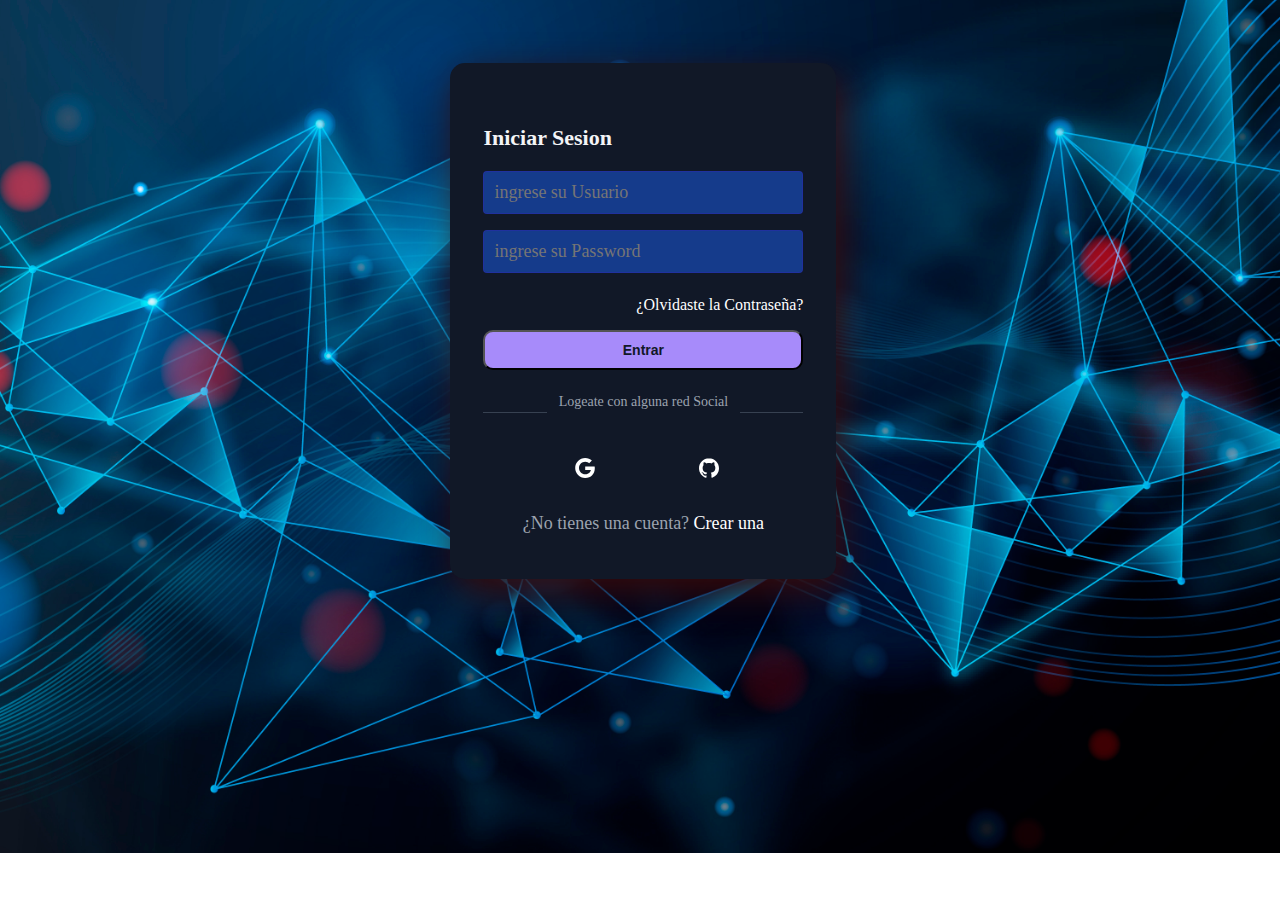
<file: Index.html>
<!DOCTYPE html5>
<html lang="en">
<head>
    <meta charset="UTF-8">
    <meta name="viewport" content="width=device-width, initial-scale=1.0">
    <title>Inicar Sesion</title>
    <link rel="stylesheet" href="Estilos.css">
    <script src="login.js"></script>
</head>
<body>

    <section class="form-register borde-animacion">
        <h4>Iniciar Sesion</h4>
        <input class="controls" type="text" name="Usario" id="Usuario" placeholder="ingrese su Usuario">
        <input class="controls" type="Password" name="Password" id="Password" placeholder="ingrese su Password">
        
        <div class="forgot">
            <a rel="noopener noreferrer" href="RE-contra.html">¿Olvidaste la Contraseña?</a>
        </div>

        <input  type="button" value="Entrar" id="sumbit" onclick="validate()">

        <div class="social-message">
            <div class="line"></div>
            <p class="message">Logeate con alguna red Social</p>
            <div class="line"></div>
        </div>
        <div class="social-icons">
            <button aria-label="Log in with Google" class="icon">
                <a href="https://accounts.google.com/login?hl=es"><svg xmlns="http://www.w3.org/2000/svg" viewBox="0 0 32 32" class="w-5 h-5 fill-current">
                    <path d="M16.318 13.714v5.484h9.078c-0.37 2.354-2.745 6.901-9.078 6.901-5.458 0-9.917-4.521-9.917-10.099s4.458-10.099 9.917-10.099c3.109 0 5.193 1.318 6.38 2.464l4.339-4.182c-2.786-2.599-6.396-4.182-10.719-4.182-8.844 0-16 7.151-16 16s7.156 16 16 16c9.234 0 15.365-6.49 15.365-15.635 0-1.052-0.115-1.854-0.255-2.651z"></path>
                </svg></a>
                
            </button>
            
            <button aria-label="Log in with GitHub" class="icon">
                <a href="https://github.com/signup?ref_cta=Sign+up&ref_loc=header+logged+out&ref_page=%2F&source=header-home"><svg xmlns="http://www.w3.org/2000/svg" viewBox="0 0 32 32" class="w-5 h-5 fill-current">
                    <path d="M16 0.396c-8.839 0-16 7.167-16 16 0 7.073 4.584 13.068 10.937 15.183 0.803 0.151 1.093-0.344 1.093-0.772 0-0.38-0.009-1.385-0.015-2.719-4.453 0.964-5.391-2.151-5.391-2.151-0.729-1.844-1.781-2.339-1.781-2.339-1.448-0.989 0.115-0.968 0.115-0.968 1.604 0.109 2.448 1.645 2.448 1.645 1.427 2.448 3.744 1.74 4.661 1.328 0.14-1.031 0.557-1.74 1.011-2.135-3.552-0.401-7.287-1.776-7.287-7.907 0-1.751 0.62-3.177 1.645-4.297-0.177-0.401-0.719-2.031 0.141-4.235 0 0 1.339-0.427 4.4 1.641 1.281-0.355 2.641-0.532 4-0.541 1.36 0.009 2.719 0.187 4 0.541 3.043-2.068 4.381-1.641 4.381-1.641 0.859 2.204 0.317 3.833 0.161 4.235 1.015 1.12 1.635 2.547 1.635 4.297 0 6.145-3.74 7.5-7.296 7.891 0.556 0.479 1.077 1.464 1.077 2.959 0 2.14-0.020 3.864-0.020 4.385 0 0.416 0.28 0.916 1.104 0.755 6.4-2.093 10.979-8.093 10.979-15.156 0-8.833-7.161-16-16-16z"></path>
                </svg></a>
                
            </button>

        </div>
        <p class="signup">¿No tienes una cuenta?
            <a rel="noopener noreferrer" href="Crear-Cu.html" class="">Crear una</a>
        </p>
    </div>
    



      
        
    </section>
    
</body>
</html>
</file>
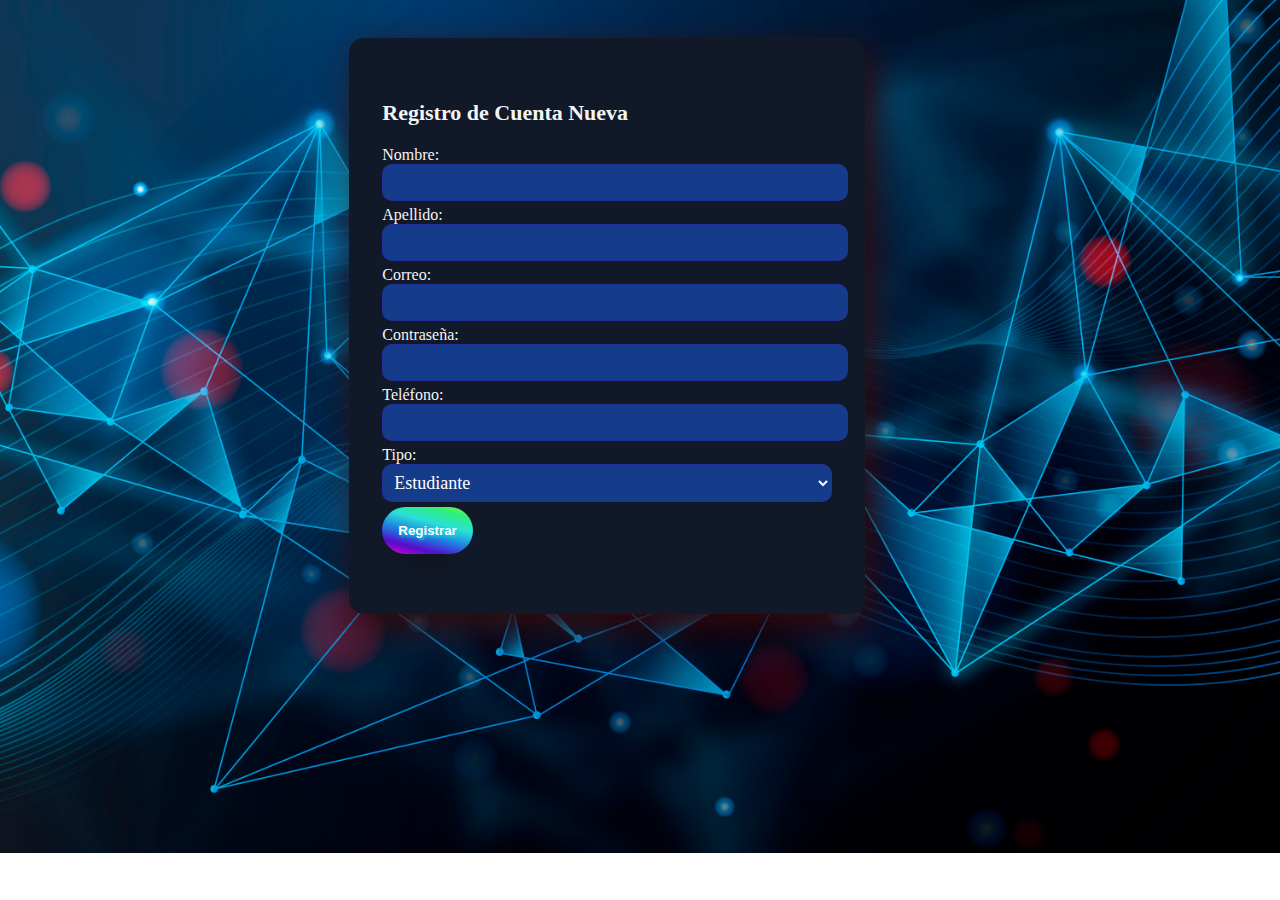
<file: Crear-Cu.html>
<!DOCTYPE html>
<html lang="en">
<head>
    <meta charset="UTF-8">
    <meta name="viewport" content="width=device-width, initial-scale=1.0">
    <title>Crear una Cuenta</title>
    <link rel="stylesheet" href="Estilos.css">
    <script src="Registro.js"></script>
</head>
<body>
    
    <form id="registroForm" class="registroForm borde-animacion">
        <h4>Registro de Cuenta Nueva</h4>
        <label for="nombre">Nombre:</label>
        <input class="controls1" type="text" id="nombre" required><br>

        <label for="apellido">Apellido:</label>
        <input class="controls1" type="text" id="apellido" required><br>

        <label for="correo">Correo:</label>
        <input class="controls1" type="email" id="correo" required><br>

        <label for="contrasena">Contraseña:</label>
        <input class="controls1" type="password" id="contrasena" required><br>

        <label for="telefono">Teléfono:</label>
        <input class="controls1" type="tel" id="telefono" required><br>

        <label for="tipo">Tipo:</label>
        <select class="controls1" id="tipo" required>
            <option value="estudiante">Estudiante</option>
            <option value="trabajador">Trabajador</option>
        </select><br>

        <button class=" button" type="submit">Registrar</button>
    </form>
    
</body>
</html>
</file>
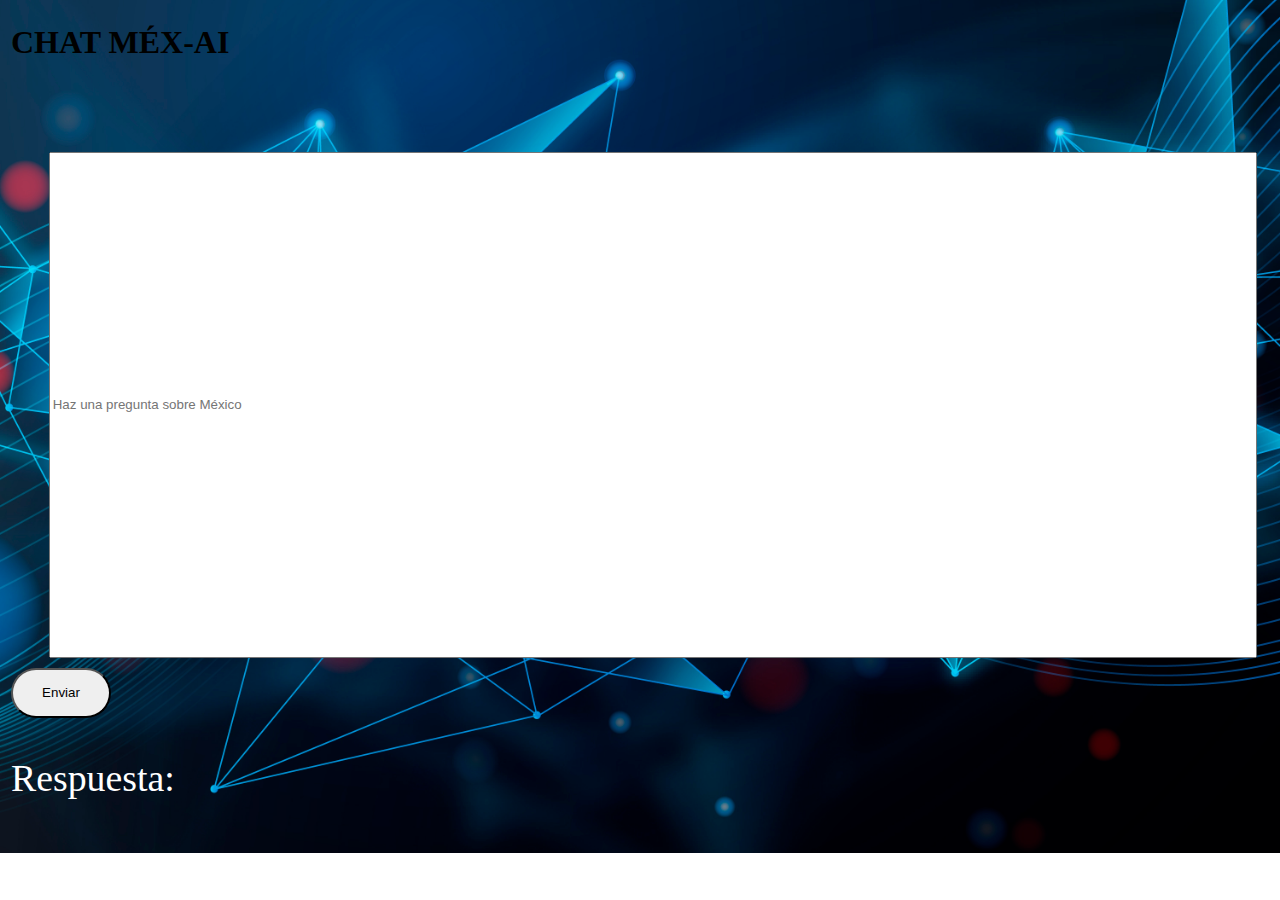
<file: Inteligencia.html>
<!DOCTYPE html>
<html lang="en">
<head>
    <meta charset="UTF-8">
    <meta name="viewport" content="width=device-width, initial-scale=1.0">
    <title>Inteligencia</title>
    <link rel="stylesheet" href="Estilos1.css">
    
</head>
<body>

    <h1 class="control2 borde-animacion">CHAT MÉX-AI</h1>
   <section class="control3 borde-animacion">
    
    
    <input class="entrada" type="text" id="pregunta" placeholder="Haz una pregunta sobre México">
    <button class="boton1" onclick="responder()">Enviar</button>
    <p class="res"> Respuesta:</p>
    <div id="respuesta"></div></section>
    

    <script>
        const baseConocimiento  = { 
            "¿Cuál es la capital de México?": "La capital de México es Ciudad de México.",
            "¿Cuántos habitantes tiene México?": "México tiene aproximadamente 126 millones de habitantes.",
            "¿Cuál es la moneda de México?": "La moneda de México es el peso mexicano.",
            "¿Cuál es la comida típica de México?": "La comida típica de México incluye tacos, enchiladas, guacamole, entre otros platillos deliciosos.",
            "¿Cuál es el idioma oficial de México?": "El idioma oficial de México es el español.",
            "¿Cuál es el nombre completo de México?": "El nombre completo de México es Estados Unidos Mexicanos.",
            "¿Cuándo es el Día de la Independencia de México?": "El Día de la Independencia de México se celebra el 16 de septiembre.",
            "¿Cuál es el principal deporte en México?": "El fútbol es el principal deporte en México.",
            "¿Cuál es el monumento más famoso de México?": "El monumento más famoso de México es el Ángel de la Independencia.",
            "¿Cuál es la raíz cuadrada de 25?": "La raíz cuadrada de 25 es 5.",
            "¿Cuántos planetas hay en el sistema solar?": "Hay 8 planetas en el sistema solar.",
            "¿Quién descubrió la ley de la gravitación universal?": "Isaac Newton descubrió la ley de la gravitación universal.",
            "¿En qué año se fundó la República de México?": "La República de México se fundó en 1824.",
            "¿Cuál es la fórmula del área de un triángulo?": "El área de un triángulo se calcula como (base * altura) / 2.",
            "¿Quién fue el primer presidente de México?": "El primer presidente de México fue Guadalupe Victoria.",
            "¿Qué es la tercera ley de Newton?": "La tercera ley de Newton establece que a toda acción le corresponde una reacción igual y opuesta.",
            "¿En qué año se promulgó la Constitución de México?": "La Constitución de México se promulgó en 1917.",
            "¿Cuál es la masa de la Tierra?": "La masa de la Tierra es aproximadamente 5.972 x 10^24 kilogramos.",
            "¿Quién pintó el mural 'Man at the Crossroads'?": "El mural 'Man at the Crossroads' fue pintado por Diego Rivera.",
            "¿Qué es la teoría de la relatividad?": "La teoría de la relatividad es una teoría formulada por Albert Einstein que describe la relación entre el tiempo y el espacio.",
            "¿Cuál es la fórmula del área de un círculo?": "El área de un círculo se calcula como πr^2, donde r es el radio del círculo.",
            "¿En qué año se llevó a cabo la Revolución Mexicana?": "La Revolución Mexicana comenzó en 1910.",
            "¿Qué es la ley de conservación de la energía?": "La ley de conservación de la energía establece que la energía en un sistema cerrado se mantiene constante y no se crea ni se destruye, solo se transforma.",
            "¿Cuál es la fórmula del agua?": "La fórmula química del agua es H2O.",
            "¿Quién descubrió el electrón?": "El electrón fue descubierto por J.J. Thomson.",
            "¿Qué es la tabla periódica de los elementos?": "La tabla periódica es una disposición de los elementos químicos en forma de tabla, organizados por su número atómico, configuración electrónica y sus propiedades químicas.",
            "¿Qué es la ley de Boyle-Mariotte?": "La ley de Boyle-Mariotte establece que la presión y el volumen de un gas están inversamente proporcional si la temperatura se mantiene constante.",
            "¿Quién formuló la teoría de la relatividad especial?": "La teoría de la relatividad especial fue formulada por Albert Einstein.",
            "¿Cómo se dice 'hola' en inglés?": "Se dice 'hello' en inglés.",
            "¿Cuál es la capital de Francia?": "La capital de Francia es París.",
            "¿Cómo se calcula la densidad de un objeto?": "La densidad se calcula dividiendo la masa de un objeto por su volumen."
        };

        function responder() {
            const pregunta = document.getElementById('pregunta').value;
            const respuesta = document.getElementById('respuesta');

            if (baseConocimiento.hasOwnProperty(pregunta)) {
                respuesta.textContent = baseConocimiento[pregunta];
            } else {
                respuesta.textContent = "Lo siento, no tengo información sobre eso.";
            }
        }
    </script>


</body>
</html>
</file>
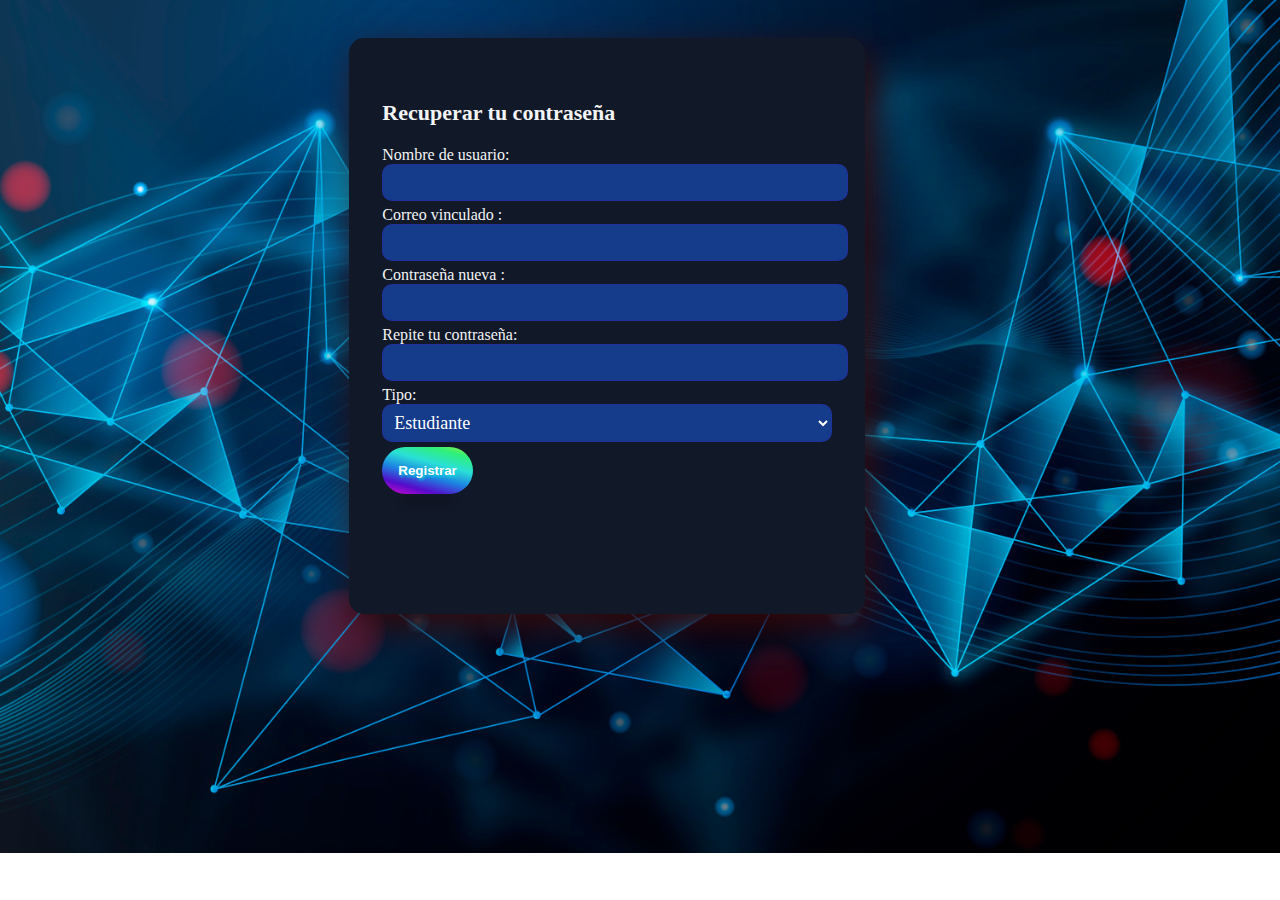
<file: RE-contra.html>
<!DOCTYPE html>
<html lang="en">
<head>
    <meta charset="UTF-8">
    <meta name="viewport" content="width=device-width, initial-scale=1.0">
    <title>Document</title>
    <link rel="stylesheet" href="Estilos.css">
</head>
<body>

    <form id="registroForm" class="registroForm borde-animacion">
        <h4>Recuperar tu contraseña</h4>
        <label for="nombre">Nombre de usuario:</label>
        <input class="controls1" type="text" id="nombre" required><br>

       
        <label for="contrasena">Correo vinculado :</label>
        <input class="controls1" type="password" id="contrasena" required><br>
        

        <label for="contrasena">Contraseña nueva :</label>
        <input class="controls1" type="password" id="contrasena" required><br>

        <label for="telefono">Repite tu contraseña:</label>
        <input class="controls1" type="tel" id="telefono" required><br>

        <label for="tipo">Tipo:</label>
        <select class="controls1" id="tipo" required>
            <option value="estudiante">Estudiante</option>
            <option value="trabajador">Trabajador</option>
        </select><br>

        <button class=" button" type="submit">Registrar</button>
    </form>  
    
</body>
</html>
</file>
<file: Estilos.css>
body {
    background-image: url('3436600.jpg');
    background-size: 100%;
    background-repeat: no-repeat;
    
  }
  body::-webkit-scrollbar{
    display: none;
}

.form-register{
  width: 320px;
  height: 450px;
  background-color: rgba(17, 24, 39, 1);
  padding: 30px;
  margin-top: 5%;
  margin-left: 35%;
  border-radius: 15px;
  font-family: 'calibri';
  color: rgba(243, 244, 246, 1);
  box-shadow: 7px 13px 37px #360a0a;

}

.form-register h4{
  font-size: 22px;
  margin-bottom: 20px;
  

  
}

.controls{
  width: 100%;
  background: #153b8b;
  padding: 10px;
  border-radius: 4px;
  margin-bottom: 16px;
  border: 1px solid #381fc557;
  font-family: 'calibri';
  font-size: 18px;
  color: white;

}

.form-register p{
  height: 40px;
  text-align: center;
  font-size: 18px;
  line-height: 30px;

}

.form-register a{
  color: white;
  text-decoration: none;
}

.form-register a:hover{
  color: white;
  text-decoration: underline;

}





.valid{
  color: gold;
}

input[type=button]{
  font-size: 16px;
  color: rgba(17, 24, 39, 1);
  font-weight: bold;
  cursor: pointer;
  border-radius: 10px;
  outline: none;
  margin-top: 3px;
  width: 100%;
  height: 40px;
  padding: -25px;
  background-color: rgba(167, 139, 250, 1);
  text-decoration: none;
  font-size: 14px;
  
  


}
.forgot {
  display: flex;
  justify-content: flex-end;
  font-size: 1rem;
  line-height: 1rem;
  color: rgba(156, 163, 175,1);
  margin: 8px 0 14px 0;
}

.social-message {
  display: flex;
  align-items: center;
  padding-top: 0.50rem;
}

.line {
  height: 1px;
  flex: 1 1 0%;
  background-color: rgba(55, 65, 81, 1);
}

.social-message .message {
  padding-left: 0.75rem;
  padding-right: 0.75rem;
  font-size: 0.875rem;
  line-height: 1.25rem;
  color: rgba(156, 163, 175, 1);
}

.social-icons {
  display: flex;
  left: 50%;
}

.social-icons .icon {
  border-radius: 0.125rem;
  padding: 0.75rem;
  border: none;
  background-color: transparent;
  margin-left: 25%;
}

.social-icons .icon svg {
  height: 1.25rem;
  width: 1.25rem;
  fill: #fff;
}
.signup {
  text-align: center;
  font-size: 0.75rem;
  line-height: 1rem;
  color: rgba(156, 163, 175, 1);
}


  
  .borde-animacion {
    position: relative;
    border: 3.5px solid transparent;
    animation: borde-animacion 9s linear infinite;
    
}


.registroForm{
  width: 450px;
  height: 510px;
  background-color: rgba(17, 24, 39, 1);
  padding: 30px;
  margin-top: 3%;
  margin-left: 27%;
  border-radius: 15px;
  font-family: 'calibri';
  color: rgba(243, 244, 246, 1);
  box-shadow: 7px 13px 37px #360a0a;
}

.controls1{
  width: 100%;
  background: #153b8b;
  padding: 7px;
  border-radius: 10px;
  margin-bottom: 5px;
  border: 1px solid #381fc557;
  font-family: 'calibri';
  font-size: 18px;
  color: white;

}
.registroForm h4{
  font-size: 22px;
  margin-bottom: 20px;
  

  
}
.button {
  width: fit-content;
  display: flex;
  padding: 1.2em 1rem;
  cursor: pointer;
  gap: 0.4rem;
  font-weight: bold;
  border-radius: 30px;
  text-shadow: 2px 2px 3px rgba(6, 221, 221, 0.952);
  background: linear-gradient(15deg, #e008ce, #550cca, #1c82e2, #2ae0d7, #2ff079, #c3ee27, #f09a18, #cf1397, #df103d) repeat-x  ;
  background-size: 300%;
  color: #fff;
  border: none;
  background-position: left center;
  box-shadow: 0 30px 10px -20px rgba(0,0,0,.2);
  transition: background .3s ease;
  top: 5%;
  
}

button:hover{
  background-image: linear-gradient(90deg,
  #fa8bff 0%,
  #2bd2ff 50%,
  #2bff88 75%,
  #fa8bff 100%
  );
  color: rgb(214, 193, 193);
  animation: slide 7s linear infinite;
}
@keyframes slide{
  100%{
      background-position: 20rem;
  }
}

.button:hover svg {
  fill: #fff;
}

.button svg {
  width: 23px;
  fill: #f09f33;
  transition: .3s ease;
}
.control2{
border-radius: 1.5rem;

} 
.control2 h1{
font-size: 35px;
margin-top: 2.5%;
margin-left: 35%;
color:  #d4e209;
-webkit-text-stroke: 1px
    rgb(44, 4, 138) ;
    


} 
.respuesta-box {
  border: 1px solid #ccc;
  padding: 10px;
  margin-bottom: 10px;
}

@keyframes borde-animacion {
  0% {
    border-color: rgb(61, 216, 255);
    
  }
  25% {
    border-color: rgb(48, 255, 134);
    
  }
  50% {
    border-color: rgb(245, 131, 255);
   
  }
  75% {
    border-color: rgb(203, 255, 61);
    
  }
  100% {
    border-color: rgb(61, 216, 255);
    
  }
  }
</file>
<file: Estilos1.css>
body {
    background-image: url('3436600.jpg');
    background-size: 100%;
    background-repeat: no-repeat;

}

body::-webkit-scrollbar {
    display: none;
}

.form-register {
    width: 320px;
    height: 450px;
    background-color: rgba(17, 24, 39, 1);
    padding: 30px;
    margin-top: 5%;
    margin-left: 35%;
    border-radius: 15px;
    font-family: 'calibri';
    color: rgba(243, 244, 246, 1);
    box-shadow: 7px 13px 37px #360a0a;

}

.form-register h4 {
    font-size: 22px;
    margin-bottom: 20px;



}

.controls {
    width: 100%;
    background: #153b8b;
    padding: 10px;
    border-radius: 4px;
    margin-bottom: 16px;
    border: 1px solid #381fc557;
    font-family: 'calibri';
    font-size: 18px;
    color: white;

}

.form-register p {
    height: 40px;
    text-align: center;
    font-size: 18px;
    line-height: 30px;

}

.form-register a {
    color: white;
    text-decoration: none;
}

.form-register a:hover {
    color: white;
    text-decoration: underline;

}





.valid {
    color: gold;
}

input[type=button] {
    font-size: 16px;
    color: rgba(17, 24, 39, 1);
    font-weight: bold;
    cursor: pointer;
    border-radius: 10px;
    outline: none;
    margin-top: 3px;
    width: 100%;
    height: 40px;
    padding: -25px;
    background-color: rgba(167, 139, 250, 1);
    text-decoration: none;
    font-size: 14px;




}

.forgot {
    display: flex;
    justify-content: flex-end;
    font-size: 1rem;
    line-height: 1rem;
    color: rgba(156, 163, 175, 1);
    margin: 8px 0 14px 0;
}

.social-message {
    display: flex;
    align-items: center;
    padding-top: 0.50rem;
}

.line {
    height: 1px;
    flex: 1 1 0%;
    background-color: rgba(55, 65, 81, 1);
}

.social-message .message {
    padding-left: 0.75rem;
    padding-right: 0.75rem;
    font-size: 0.875rem;
    line-height: 1.25rem;
    color: rgba(156, 163, 175, 1);
}

.social-icons {
    display: flex;
    left: 50%;
}

.social-icons .icon {
    border-radius: 0.125rem;
    padding: 0.75rem;
    border: none;
    background-color: transparent;
    margin-left: 25%;
}

.social-icons .icon svg {
    height: 1.25rem;
    width: 1.25rem;
    fill: #fff;
}

.signup {
    text-align: center;
    font-size: 0.75rem;
    line-height: 1rem;
    color: rgba(156, 163, 175, 1);
}



.borde-animacion {
    position: relative;
    border: 3.5px solid transparent;
    animation: borde-animacion 9s linear infinite;

}


.registroForm {
    width: 450px;
    height: 510px;
    background-color: rgba(17, 24, 39, 1);
    padding: 30px;
    margin-top: 3%;
    margin-left: 27%;
    border-radius: 15px;
    font-family: 'calibri';
    color: rgba(243, 244, 246, 1);
    box-shadow: 7px 13px 37px #360a0a;
}

.controls1 {
    width: 100%;
    background: #153b8b;
    padding: 7px;
    border-radius: 10px;
    margin-bottom: 5px;
    border: 1px solid #381fc557;
    font-family: 'calibri';
    font-size: 18px;
    color: white;

}

.registroForm h4 {
    font-size: 22px;
    margin-bottom: 20px;



}

.button {
    width: fit-content;
    display: flex;
    padding: 1.2em 1rem;
    cursor: pointer;
    gap: 0.4rem;
    font-weight: bold;
    border-radius: 30px;
    text-shadow: 2px 2px 3px rgba(6, 221, 221, 0.952);
    background: linear-gradient(15deg, #e008ce, #550cca, #1c82e2, #2ae0d7, #2ff079, #c3ee27, #f09a18, #cf1397, #df103d) repeat-x;
    background-size: 300%;
    color: #fff;
    border: none;
    background-position: left center;
    box-shadow: 0 30px 10px -20px rgba(0, 0, 0, .2);
    transition: background .10s ease;



}

button:hover {
    background-image: linear-gradient(90deg,
            #fa8bff 0%,
            #2bd2ff 50%,
            #2bff88 75%,
            #fa8bff 100%);
    color: rgb(214, 193, 193);
    animation: slide 7s linear infinite;
}

@keyframes slide {
    100% {
        background-position: 20rem;
    }
}

.button:hover svg {
    fill: #fff;
}

.button svg {
    width: 23px;
    fill: #f09f33;
    transition: .3s ease;
}

.control2 {
    border-radius: 1.5rem;

}

.control2 h1 {
    font-size: 35px;
    margin-top: 2.5%;
    margin-left: 35%;
    color: #d4e209;
    -webkit-text-stroke: 1px rgb(44, 4, 138);



}

.respuesta-box {
    border: 1px solid #ccc;
    padding: 10px;
    margin-bottom: 10px;
}

@keyframes borde-animacion {
    0% {
        border-color: rgb(61, 216, 255);

    }

    25% {
        border-color: rgb(48, 255, 134);

    }

    50% {
        border-color: rgb(245, 131, 255);

    }

    75% {
        border-color: rgb(203, 255, 61);

    }

    100% {
        border-color: rgb(61, 216, 255);

    }
}

.control3 {
    border-radius: 1.5rem;

}

.control3 h1 {
    font-size: 35px;
    margin-top: 2.5%;
    margin-left: 35%;
    color: #d4e209;
    -webkit-text-stroke: 1px rgb(44, 4, 138);



}

.respuesta-box {
    border: 1px solid #ccc;
    padding: 10px;
    margin-bottom: 10px;
}

@keyframes borde-animacion {
    0% {
        border-color: rgb(61, 216, 255);

    }

    25% {
        border-color: rgb(48, 255, 134);

    }

    50% {
        border-color: rgb(245, 131, 255);

    }

    75% {
        border-color: rgb(203, 255, 61);

    }

    100% {
        border-color: rgb(61, 216, 255);

    }
}

.entrada{

    margin-top: 5%;
    width: 1200px;
    height: 500px;
    margin-left: 3%;
}

.boton1{
    border-radius: 12rem;
    width: 100px;
    height: 50px;
    margin-top: 10px;
    
}
.res{

    font-size: 1cm;
    color: white;

}

script{
    font-size: 1cm;
    color: white;
}
</file>
